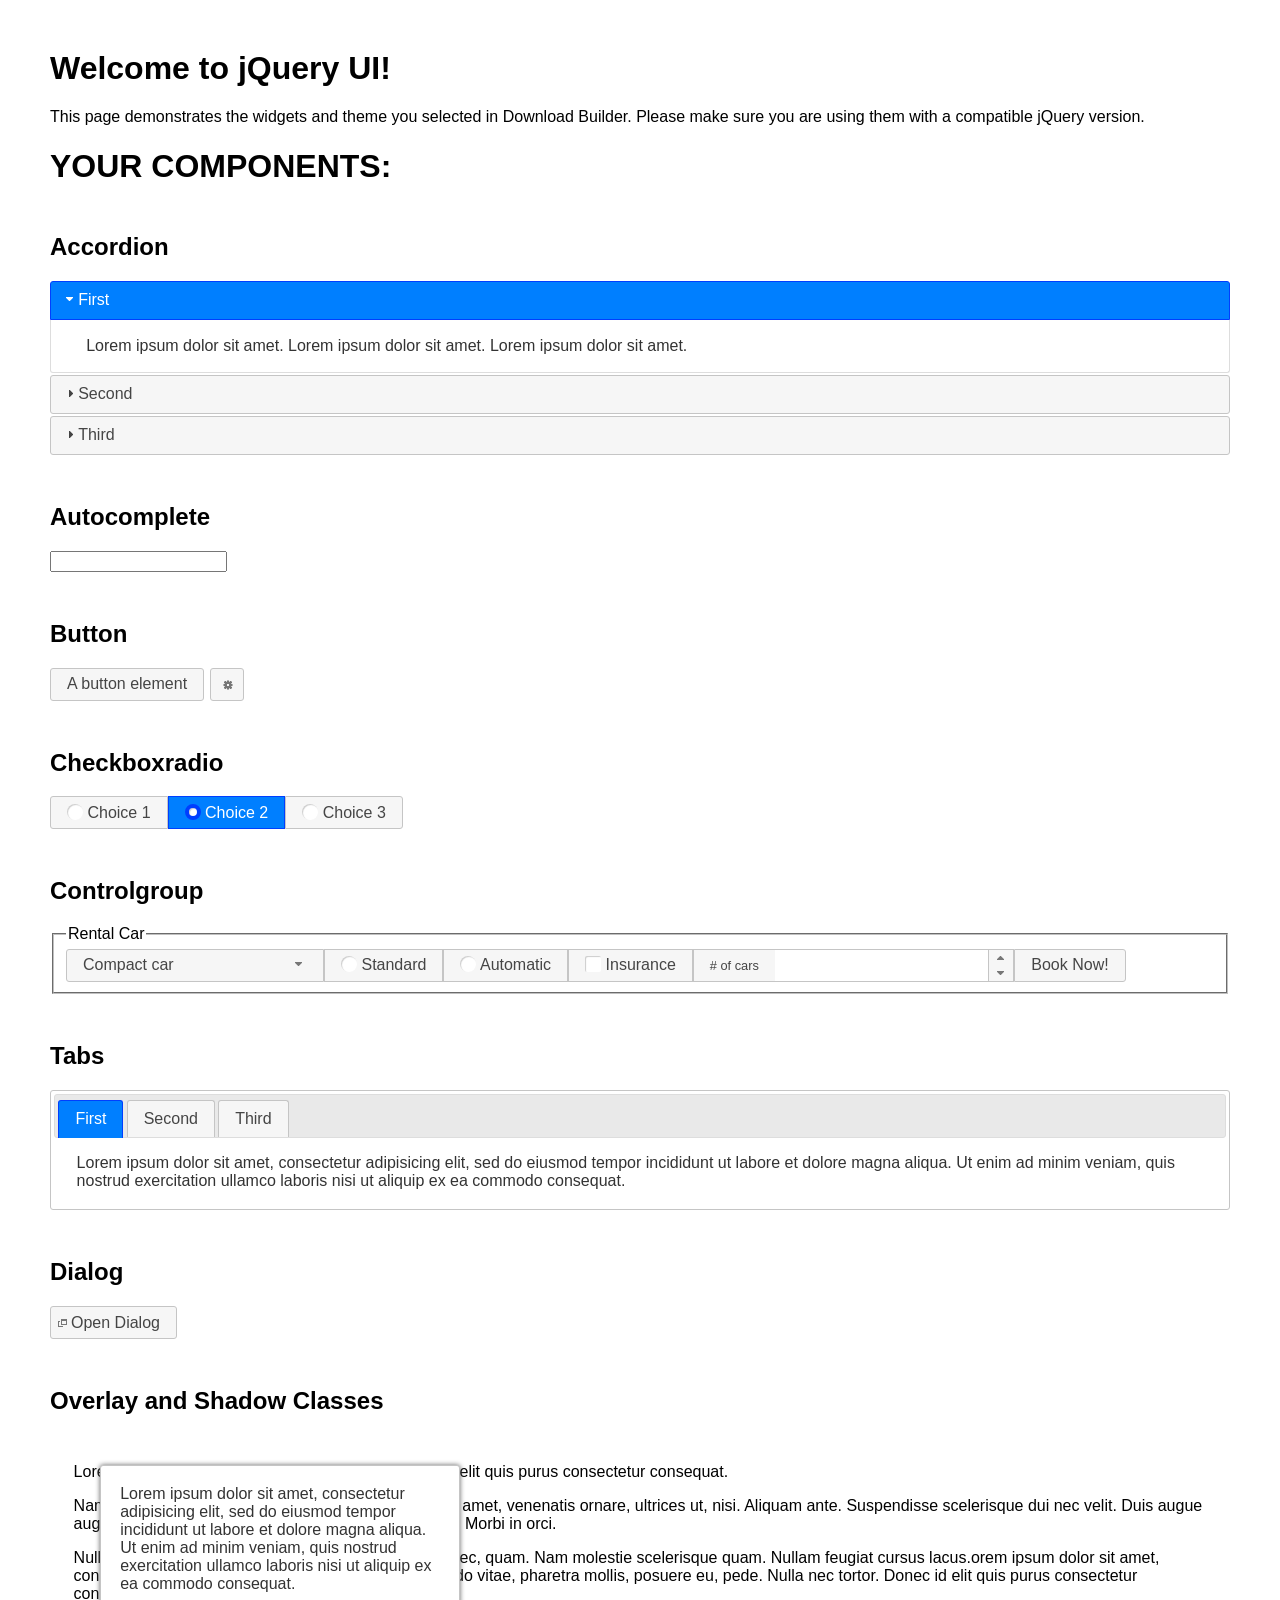
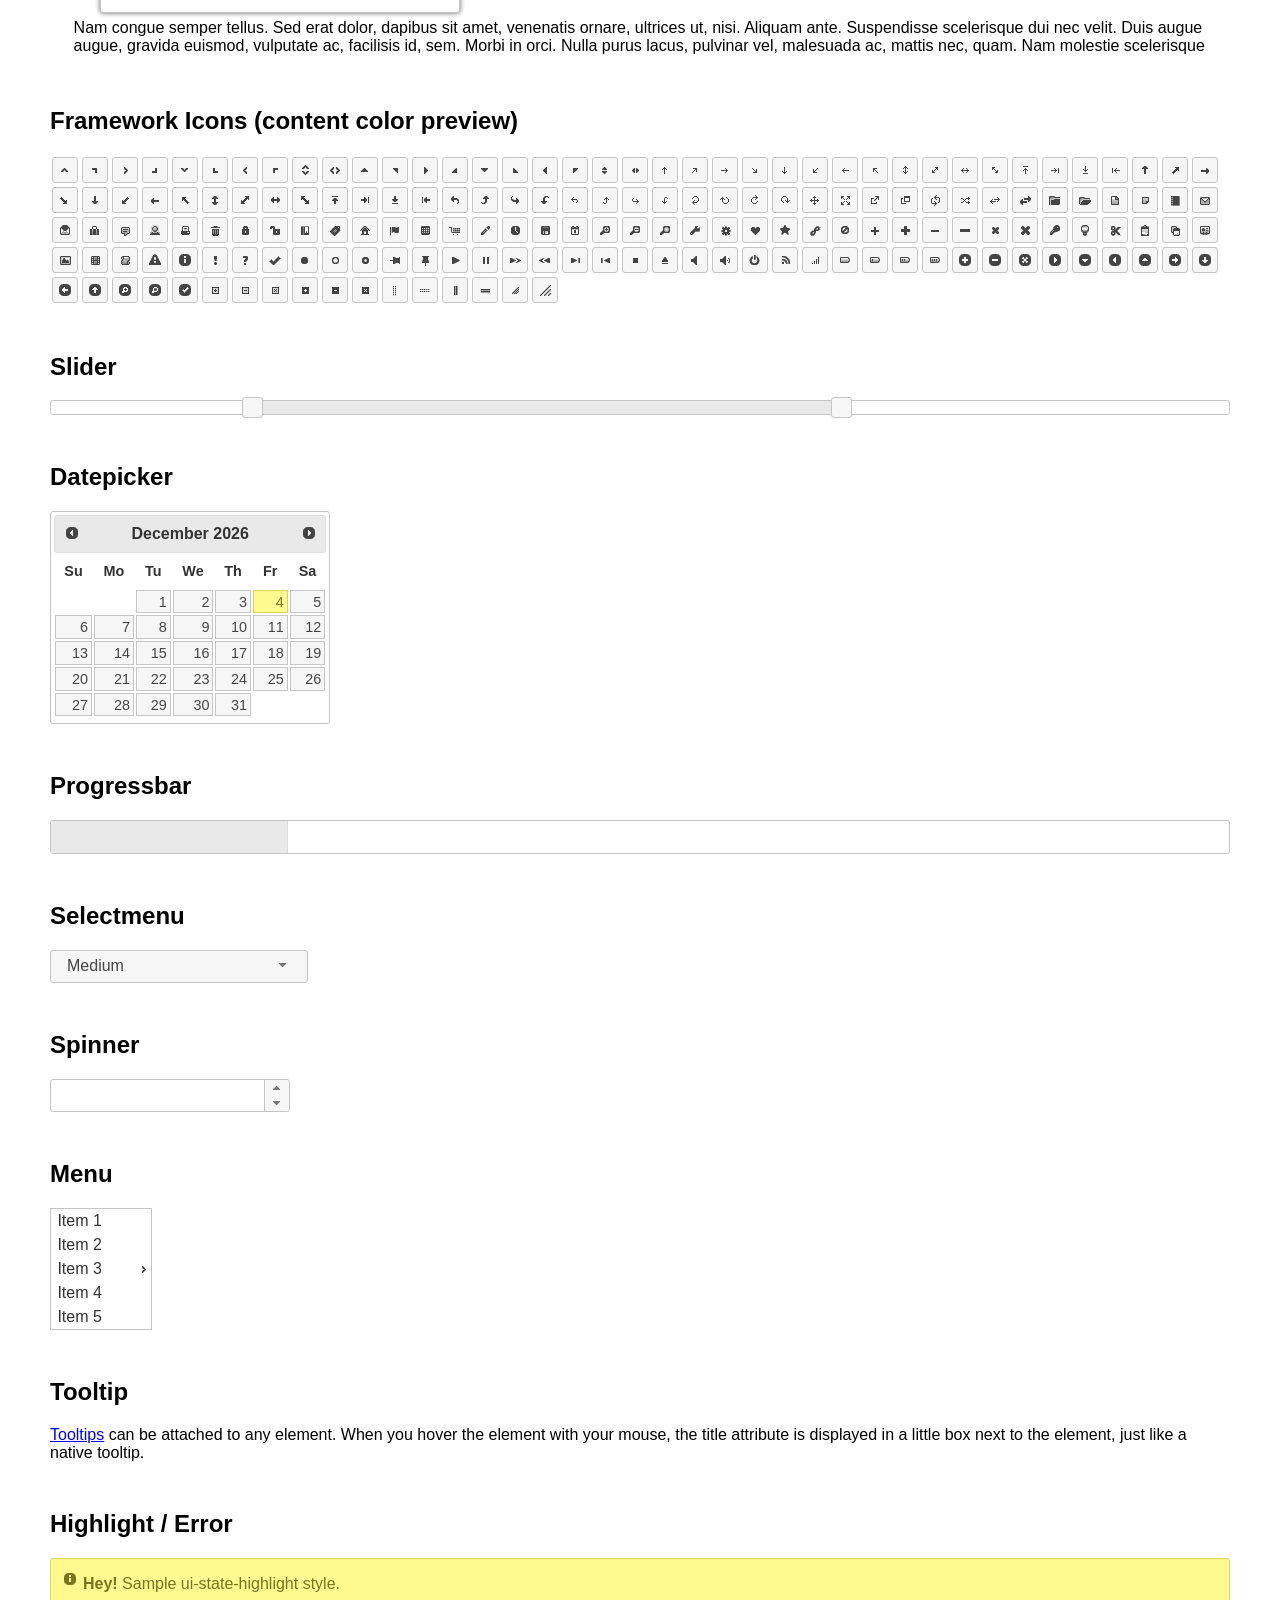
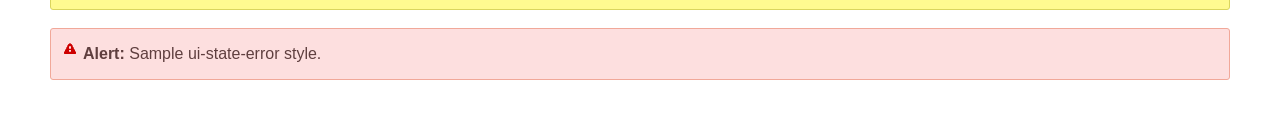
<file: notes/src/main/resources/static/jquery-ui-1.13.2/index.html>
<!doctype html>
<html lang="us">
<head>
	<meta charset="utf-8">
	<title>jQuery UI Example Page</title>
	<link href="jquery-ui.css" rel="stylesheet">
	<style>
	body{
		font-family: "Trebuchet MS", sans-serif;
		margin: 50px;
	}
	.demoHeaders {
		margin-top: 2em;
	}
	#dialog-link {
		padding: .4em 1em .4em 20px;
		text-decoration: none;
		position: relative;
	}
	#dialog-link span.ui-icon {
		margin: 0 5px 0 0;
		position: absolute;
		left: .2em;
		top: 50%;
		margin-top: -8px;
	}
	#icons {
		margin: 0;
		padding: 0;
	}
	#icons li {
		margin: 2px;
		position: relative;
		padding: 4px 0;
		cursor: pointer;
		float: left;
		list-style: none;
	}
	#icons span.ui-icon {
		float: left;
		margin: 0 4px;
	}
	.fakewindowcontain .ui-widget-overlay {
		position: absolute;
	}
	select {
		width: 200px;
	}
	</style>
</head>
<body>

<h1>Welcome to jQuery UI!</h1>

<div class="ui-widget">
	<p>This page demonstrates the widgets and theme you selected in Download Builder. Please make sure you are using them with a compatible jQuery version.</p>
</div>

<h1>YOUR COMPONENTS:</h1>

<!-- Accordion -->
<h2 class="demoHeaders">Accordion</h2>
<div id="accordion">
	<h3>First</h3>
	<div>Lorem ipsum dolor sit amet. Lorem ipsum dolor sit amet. Lorem ipsum dolor sit amet.</div>
	<h3>Second</h3>
	<div>Phasellus mattis tincidunt nibh.</div>
	<h3>Third</h3>
	<div>Nam dui erat, auctor a, dignissim quis.</div>
</div>

<!-- Autocomplete -->
<h2 class="demoHeaders">Autocomplete</h2>
<div>
	<input id="autocomplete" title="type &quot;a&quot;">
</div>

<!-- Button -->
<h2 class="demoHeaders">Button</h2>
<button id="button">A button element</button>
<button id="button-icon">An icon-only button</button>

<!-- Checkboxradio -->
<h2 class="demoHeaders">Checkboxradio</h2>
<form style="margin-top: 1em;">
	<div id="radioset">
		<input type="radio" id="radio1" name="radio"><label for="radio1">Choice 1</label>
		<input type="radio" id="radio2" name="radio" checked="checked"><label for="radio2">Choice 2</label>
		<input type="radio" id="radio3" name="radio"><label for="radio3">Choice 3</label>
	</div>
</form>

<!-- Controlgroup -->
<h2 class="demoHeaders">Controlgroup</h2>
<fieldset>
	<legend>Rental Car</legend>
	<div id="controlgroup">
		<select id="car-type">
			<option>Compact car</option>
			<option>Midsize car</option>
			<option>Full size car</option>
			<option>SUV</option>
			<option>Luxury</option>
			<option>Truck</option>
			<option>Van</option>
		</select>
		<label for="transmission-standard">Standard</label>
		<input type="radio" name="transmission" id="transmission-standard">
		<label for="transmission-automatic">Automatic</label>
		<input type="radio" name="transmission" id="transmission-automatic">
		<label for="insurance">Insurance</label>
		<input type="checkbox" name="insurance" id="insurance">
		<label for="horizontal-spinner" class="ui-controlgroup-label"># of cars</label>
		<input id="horizontal-spinner" class="ui-spinner-input">
		<button>Book Now!</button>
	</div>
</fieldset>

<!-- Tabs -->
<h2 class="demoHeaders">Tabs</h2>
<div id="tabs">
	<ul>
		<li><a href="#tabs-1">First</a></li>
		<li><a href="#tabs-2">Second</a></li>
		<li><a href="#tabs-3">Third</a></li>
	</ul>
	<div id="tabs-1">Lorem ipsum dolor sit amet, consectetur adipisicing elit, sed do eiusmod tempor incididunt ut labore et dolore magna aliqua. Ut enim ad minim veniam, quis nostrud exercitation ullamco laboris nisi ut aliquip ex ea commodo consequat.</div>
	<div id="tabs-2">Phasellus mattis tincidunt nibh. Cras orci urna, blandit id, pretium vel, aliquet ornare, felis. Maecenas scelerisque sem non nisl. Fusce sed lorem in enim dictum bibendum.</div>
	<div id="tabs-3">Nam dui erat, auctor a, dignissim quis, sollicitudin eu, felis. Pellentesque nisi urna, interdum eget, sagittis et, consequat vestibulum, lacus. Mauris porttitor ullamcorper augue.</div>
</div>

<h2 class="demoHeaders">Dialog</h2>
<p>
	<button id="dialog-link" class="ui-button ui-corner-all ui-widget">
		<span class="ui-icon ui-icon-newwin"></span>Open Dialog
	</button>
</p>

<h2 class="demoHeaders">Overlay and Shadow Classes</h2>
<div style="position: relative; width: 96%; height: 200px; padding:1% 2%; overflow:hidden;" class="fakewindowcontain">
	<p>Lorem ipsum dolor sit amet,  Nulla nec tortor. Donec id elit quis purus consectetur consequat. </p><p>Nam congue semper tellus. Sed erat dolor, dapibus sit amet, venenatis ornare, ultrices ut, nisi. Aliquam ante. Suspendisse scelerisque dui nec velit. Duis augue augue, gravida euismod, vulputate ac, facilisis id, sem. Morbi in orci. </p><p>Nulla purus lacus, pulvinar vel, malesuada ac, mattis nec, quam. Nam molestie scelerisque quam. Nullam feugiat cursus lacus.orem ipsum dolor sit amet, consectetur adipiscing elit. Donec libero risus, commodo vitae, pharetra mollis, posuere eu, pede. Nulla nec tortor. Donec id elit quis purus consectetur consequat. </p><p>Nam congue semper tellus. Sed erat dolor, dapibus sit amet, venenatis ornare, ultrices ut, nisi. Aliquam ante. Suspendisse scelerisque dui nec velit. Duis augue augue, gravida euismod, vulputate ac, facilisis id, sem. Morbi in orci. Nulla purus lacus, pulvinar vel, malesuada ac, mattis nec, quam. Nam molestie scelerisque quam. </p><p>Nullam feugiat cursus lacus.orem ipsum dolor sit amet, consectetur adipiscing elit. Donec libero risus, commodo vitae, pharetra mollis, posuere eu, pede. Nulla nec tortor. Donec id elit quis purus consectetur consequat. Nam congue semper tellus. Sed erat dolor, dapibus sit amet, venenatis ornare, ultrices ut, nisi. Aliquam ante. </p><p>Suspendisse scelerisque dui nec velit. Duis augue augue, gravida euismod, vulputate ac, facilisis id, sem. Morbi in orci. Nulla purus lacus, pulvinar vel, malesuada ac, mattis nec, quam. Nam molestie scelerisque quam. Nullam feugiat cursus lacus.orem ipsum dolor sit amet, consectetur adipiscing elit. Donec libero risus, commodo vitae, pharetra mollis, posuere eu, pede. Nulla nec tortor. Donec id elit quis purus consectetur consequat. Nam congue semper tellus. Sed erat dolor, dapibus sit amet, venenatis ornare, ultrices ut, nisi. </p>

	<!-- ui-dialog -->
	<div class="ui-widget-overlay ui-front"></div>
	<div style="position: absolute; width: 320px; left: 50px; top: 30px; padding: 1.2em" class="ui-widget ui-front ui-widget-content ui-corner-all ui-widget-shadow">
		Lorem ipsum dolor sit amet, consectetur adipisicing elit, sed do eiusmod tempor incididunt ut labore et dolore magna aliqua. Ut enim ad minim veniam, quis nostrud exercitation ullamco laboris nisi ut aliquip ex ea commodo consequat.
	</div>

</div>

<!-- ui-dialog -->
<div id="dialog" title="Dialog Title">
	<p>Lorem ipsum dolor sit amet, consectetur adipisicing elit, sed do eiusmod tempor incididunt ut labore et dolore magna aliqua. Ut enim ad minim veniam, quis nostrud exercitation ullamco laboris nisi ut aliquip ex ea commodo consequat.</p>
</div>


<h2 class="demoHeaders">Framework Icons (content color preview)</h2>
<ul id="icons" class="ui-widget ui-helper-clearfix">
	<li class="ui-state-default ui-corner-all" title=".ui-icon-caret-1-n"><span class="ui-icon ui-icon-caret-1-n"></span></li>
	<li class="ui-state-default ui-corner-all" title=".ui-icon-caret-1-ne"><span class="ui-icon ui-icon-caret-1-ne"></span></li>
	<li class="ui-state-default ui-corner-all" title=".ui-icon-caret-1-e"><span class="ui-icon ui-icon-caret-1-e"></span></li>
	<li class="ui-state-default ui-corner-all" title=".ui-icon-caret-1-se"><span class="ui-icon ui-icon-caret-1-se"></span></li>
	<li class="ui-state-default ui-corner-all" title=".ui-icon-caret-1-s"><span class="ui-icon ui-icon-caret-1-s"></span></li>
	<li class="ui-state-default ui-corner-all" title=".ui-icon-caret-1-sw"><span class="ui-icon ui-icon-caret-1-sw"></span></li>
	<li class="ui-state-default ui-corner-all" title=".ui-icon-caret-1-w"><span class="ui-icon ui-icon-caret-1-w"></span></li>
	<li class="ui-state-default ui-corner-all" title=".ui-icon-caret-1-nw"><span class="ui-icon ui-icon-caret-1-nw"></span></li>
	<li class="ui-state-default ui-corner-all" title=".ui-icon-caret-2-n-s"><span class="ui-icon ui-icon-caret-2-n-s"></span></li>
	<li class="ui-state-default ui-corner-all" title=".ui-icon-caret-2-e-w"><span class="ui-icon ui-icon-caret-2-e-w"></span></li>
	<li class="ui-state-default ui-corner-all" title=".ui-icon-triangle-1-n"><span class="ui-icon ui-icon-triangle-1-n"></span></li>
	<li class="ui-state-default ui-corner-all" title=".ui-icon-triangle-1-ne"><span class="ui-icon ui-icon-triangle-1-ne"></span></li>
	<li class="ui-state-default ui-corner-all" title=".ui-icon-triangle-1-e"><span class="ui-icon ui-icon-triangle-1-e"></span></li>
	<li class="ui-state-default ui-corner-all" title=".ui-icon-triangle-1-se"><span class="ui-icon ui-icon-triangle-1-se"></span></li>
	<li class="ui-state-default ui-corner-all" title=".ui-icon-triangle-1-s"><span class="ui-icon ui-icon-triangle-1-s"></span></li>
	<li class="ui-state-default ui-corner-all" title=".ui-icon-triangle-1-sw"><span class="ui-icon ui-icon-triangle-1-sw"></span></li>
	<li class="ui-state-default ui-corner-all" title=".ui-icon-triangle-1-w"><span class="ui-icon ui-icon-triangle-1-w"></span></li>
	<li class="ui-state-default ui-corner-all" title=".ui-icon-triangle-1-nw"><span class="ui-icon ui-icon-triangle-1-nw"></span></li>
	<li class="ui-state-default ui-corner-all" title=".ui-icon-triangle-2-n-s"><span class="ui-icon ui-icon-triangle-2-n-s"></span></li>
	<li class="ui-state-default ui-corner-all" title=".ui-icon-triangle-2-e-w"><span class="ui-icon ui-icon-triangle-2-e-w"></span></li>
	<li class="ui-state-default ui-corner-all" title=".ui-icon-arrow-1-n"><span class="ui-icon ui-icon-arrow-1-n"></span></li>
	<li class="ui-state-default ui-corner-all" title=".ui-icon-arrow-1-ne"><span class="ui-icon ui-icon-arrow-1-ne"></span></li>
	<li class="ui-state-default ui-corner-all" title=".ui-icon-arrow-1-e"><span class="ui-icon ui-icon-arrow-1-e"></span></li>
	<li class="ui-state-default ui-corner-all" title=".ui-icon-arrow-1-se"><span class="ui-icon ui-icon-arrow-1-se"></span></li>
	<li class="ui-state-default ui-corner-all" title=".ui-icon-arrow-1-s"><span class="ui-icon ui-icon-arrow-1-s"></span></li>
	<li class="ui-state-default ui-corner-all" title=".ui-icon-arrow-1-sw"><span class="ui-icon ui-icon-arrow-1-sw"></span></li>
	<li class="ui-state-default ui-corner-all" title=".ui-icon-arrow-1-w"><span class="ui-icon ui-icon-arrow-1-w"></span></li>
	<li class="ui-state-default ui-corner-all" title=".ui-icon-arrow-1-nw"><span class="ui-icon ui-icon-arrow-1-nw"></span></li>
	<li class="ui-state-default ui-corner-all" title=".ui-icon-arrow-2-n-s"><span class="ui-icon ui-icon-arrow-2-n-s"></span></li>
	<li class="ui-state-default ui-corner-all" title=".ui-icon-arrow-2-ne-sw"><span class="ui-icon ui-icon-arrow-2-ne-sw"></span></li>
	<li class="ui-state-default ui-corner-all" title=".ui-icon-arrow-2-e-w"><span class="ui-icon ui-icon-arrow-2-e-w"></span></li>
	<li class="ui-state-default ui-corner-all" title=".ui-icon-arrow-2-se-nw"><span class="ui-icon ui-icon-arrow-2-se-nw"></span></li>
	<li class="ui-state-default ui-corner-all" title=".ui-icon-arrowstop-1-n"><span class="ui-icon ui-icon-arrowstop-1-n"></span></li>
	<li class="ui-state-default ui-corner-all" title=".ui-icon-arrowstop-1-e"><span class="ui-icon ui-icon-arrowstop-1-e"></span></li>
	<li class="ui-state-default ui-corner-all" title=".ui-icon-arrowstop-1-s"><span class="ui-icon ui-icon-arrowstop-1-s"></span></li>
	<li class="ui-state-default ui-corner-all" title=".ui-icon-arrowstop-1-w"><span class="ui-icon ui-icon-arrowstop-1-w"></span></li>
	<li class="ui-state-default ui-corner-all" title=".ui-icon-arrowthick-1-n"><span class="ui-icon ui-icon-arrowthick-1-n"></span></li>
	<li class="ui-state-default ui-corner-all" title=".ui-icon-arrowthick-1-ne"><span class="ui-icon ui-icon-arrowthick-1-ne"></span></li>
	<li class="ui-state-default ui-corner-all" title=".ui-icon-arrowthick-1-e"><span class="ui-icon ui-icon-arrowthick-1-e"></span></li>
	<li class="ui-state-default ui-corner-all" title=".ui-icon-arrowthick-1-se"><span class="ui-icon ui-icon-arrowthick-1-se"></span></li>
	<li class="ui-state-default ui-corner-all" title=".ui-icon-arrowthick-1-s"><span class="ui-icon ui-icon-arrowthick-1-s"></span></li>
	<li class="ui-state-default ui-corner-all" title=".ui-icon-arrowthick-1-sw"><span class="ui-icon ui-icon-arrowthick-1-sw"></span></li>
	<li class="ui-state-default ui-corner-all" title=".ui-icon-arrowthick-1-w"><span class="ui-icon ui-icon-arrowthick-1-w"></span></li>
	<li class="ui-state-default ui-corner-all" title=".ui-icon-arrowthick-1-nw"><span class="ui-icon ui-icon-arrowthick-1-nw"></span></li>
	<li class="ui-state-default ui-corner-all" title=".ui-icon-arrowthick-2-n-s"><span class="ui-icon ui-icon-arrowthick-2-n-s"></span></li>
	<li class="ui-state-default ui-corner-all" title=".ui-icon-arrowthick-2-ne-sw"><span class="ui-icon ui-icon-arrowthick-2-ne-sw"></span></li>
	<li class="ui-state-default ui-corner-all" title=".ui-icon-arrowthick-2-e-w"><span class="ui-icon ui-icon-arrowthick-2-e-w"></span></li>
	<li class="ui-state-default ui-corner-all" title=".ui-icon-arrowthick-2-se-nw"><span class="ui-icon ui-icon-arrowthick-2-se-nw"></span></li>
	<li class="ui-state-default ui-corner-all" title=".ui-icon-arrowthickstop-1-n"><span class="ui-icon ui-icon-arrowthickstop-1-n"></span></li>
	<li class="ui-state-default ui-corner-all" title=".ui-icon-arrowthickstop-1-e"><span class="ui-icon ui-icon-arrowthickstop-1-e"></span></li>
	<li class="ui-state-default ui-corner-all" title=".ui-icon-arrowthickstop-1-s"><span class="ui-icon ui-icon-arrowthickstop-1-s"></span></li>
	<li class="ui-state-default ui-corner-all" title=".ui-icon-arrowthickstop-1-w"><span class="ui-icon ui-icon-arrowthickstop-1-w"></span></li>
	<li class="ui-state-default ui-corner-all" title=".ui-icon-arrowreturnthick-1-w"><span class="ui-icon ui-icon-arrowreturnthick-1-w"></span></li>
	<li class="ui-state-default ui-corner-all" title=".ui-icon-arrowreturnthick-1-n"><span class="ui-icon ui-icon-arrowreturnthick-1-n"></span></li>
	<li class="ui-state-default ui-corner-all" title=".ui-icon-arrowreturnthick-1-e"><span class="ui-icon ui-icon-arrowreturnthick-1-e"></span></li>
	<li class="ui-state-default ui-corner-all" title=".ui-icon-arrowreturnthick-1-s"><span class="ui-icon ui-icon-arrowreturnthick-1-s"></span></li>
	<li class="ui-state-default ui-corner-all" title=".ui-icon-arrowreturn-1-w"><span class="ui-icon ui-icon-arrowreturn-1-w"></span></li>
	<li class="ui-state-default ui-corner-all" title=".ui-icon-arrowreturn-1-n"><span class="ui-icon ui-icon-arrowreturn-1-n"></span></li>
	<li class="ui-state-default ui-corner-all" title=".ui-icon-arrowreturn-1-e"><span class="ui-icon ui-icon-arrowreturn-1-e"></span></li>
	<li class="ui-state-default ui-corner-all" title=".ui-icon-arrowreturn-1-s"><span class="ui-icon ui-icon-arrowreturn-1-s"></span></li>
	<li class="ui-state-default ui-corner-all" title=".ui-icon-arrowrefresh-1-w"><span class="ui-icon ui-icon-arrowrefresh-1-w"></span></li>
	<li class="ui-state-default ui-corner-all" title=".ui-icon-arrowrefresh-1-n"><span class="ui-icon ui-icon-arrowrefresh-1-n"></span></li>
	<li class="ui-state-default ui-corner-all" title=".ui-icon-arrowrefresh-1-e"><span class="ui-icon ui-icon-arrowrefresh-1-e"></span></li>
	<li class="ui-state-default ui-corner-all" title=".ui-icon-arrowrefresh-1-s"><span class="ui-icon ui-icon-arrowrefresh-1-s"></span></li>
	<li class="ui-state-default ui-corner-all" title=".ui-icon-arrow-4"><span class="ui-icon ui-icon-arrow-4"></span></li>
	<li class="ui-state-default ui-corner-all" title=".ui-icon-arrow-4-diag"><span class="ui-icon ui-icon-arrow-4-diag"></span></li>
	<li class="ui-state-default ui-corner-all" title=".ui-icon-extlink"><span class="ui-icon ui-icon-extlink"></span></li>
	<li class="ui-state-default ui-corner-all" title=".ui-icon-newwin"><span class="ui-icon ui-icon-newwin"></span></li>
	<li class="ui-state-default ui-corner-all" title=".ui-icon-refresh"><span class="ui-icon ui-icon-refresh"></span></li>
	<li class="ui-state-default ui-corner-all" title=".ui-icon-shuffle"><span class="ui-icon ui-icon-shuffle"></span></li>
	<li class="ui-state-default ui-corner-all" title=".ui-icon-transfer-e-w"><span class="ui-icon ui-icon-transfer-e-w"></span></li>
	<li class="ui-state-default ui-corner-all" title=".ui-icon-transferthick-e-w"><span class="ui-icon ui-icon-transferthick-e-w"></span></li>
	<li class="ui-state-default ui-corner-all" title=".ui-icon-folder-collapsed"><span class="ui-icon ui-icon-folder-collapsed"></span></li>
	<li class="ui-state-default ui-corner-all" title=".ui-icon-folder-open"><span class="ui-icon ui-icon-folder-open"></span></li>
	<li class="ui-state-default ui-corner-all" title=".ui-icon-document"><span class="ui-icon ui-icon-document"></span></li>
	<li class="ui-state-default ui-corner-all" title=".ui-icon-document-b"><span class="ui-icon ui-icon-document-b"></span></li>
	<li class="ui-state-default ui-corner-all" title=".ui-icon-note"><span class="ui-icon ui-icon-note"></span></li>
	<li class="ui-state-default ui-corner-all" title=".ui-icon-mail-closed"><span class="ui-icon ui-icon-mail-closed"></span></li>
	<li class="ui-state-default ui-corner-all" title=".ui-icon-mail-open"><span class="ui-icon ui-icon-mail-open"></span></li>
	<li class="ui-state-default ui-corner-all" title=".ui-icon-suitcase"><span class="ui-icon ui-icon-suitcase"></span></li>
	<li class="ui-state-default ui-corner-all" title=".ui-icon-comment"><span class="ui-icon ui-icon-comment"></span></li>
	<li class="ui-state-default ui-corner-all" title=".ui-icon-person"><span class="ui-icon ui-icon-person"></span></li>
	<li class="ui-state-default ui-corner-all" title=".ui-icon-print"><span class="ui-icon ui-icon-print"></span></li>
	<li class="ui-state-default ui-corner-all" title=".ui-icon-trash"><span class="ui-icon ui-icon-trash"></span></li>
	<li class="ui-state-default ui-corner-all" title=".ui-icon-locked"><span class="ui-icon ui-icon-locked"></span></li>
	<li class="ui-state-default ui-corner-all" title=".ui-icon-unlocked"><span class="ui-icon ui-icon-unlocked"></span></li>
	<li class="ui-state-default ui-corner-all" title=".ui-icon-bookmark"><span class="ui-icon ui-icon-bookmark"></span></li>
	<li class="ui-state-default ui-corner-all" title=".ui-icon-tag"><span class="ui-icon ui-icon-tag"></span></li>
	<li class="ui-state-default ui-corner-all" title=".ui-icon-home"><span class="ui-icon ui-icon-home"></span></li>
	<li class="ui-state-default ui-corner-all" title=".ui-icon-flag"><span class="ui-icon ui-icon-flag"></span></li>
	<li class="ui-state-default ui-corner-all" title=".ui-icon-calculator"><span class="ui-icon ui-icon-calculator"></span></li>
	<li class="ui-state-default ui-corner-all" title=".ui-icon-cart"><span class="ui-icon ui-icon-cart"></span></li>
	<li class="ui-state-default ui-corner-all" title=".ui-icon-pencil"><span class="ui-icon ui-icon-pencil"></span></li>
	<li class="ui-state-default ui-corner-all" title=".ui-icon-clock"><span class="ui-icon ui-icon-clock"></span></li>
	<li class="ui-state-default ui-corner-all" title=".ui-icon-disk"><span class="ui-icon ui-icon-disk"></span></li>
	<li class="ui-state-default ui-corner-all" title=".ui-icon-calendar"><span class="ui-icon ui-icon-calendar"></span></li>
	<li class="ui-state-default ui-corner-all" title=".ui-icon-zoomin"><span class="ui-icon ui-icon-zoomin"></span></li>
	<li class="ui-state-default ui-corner-all" title=".ui-icon-zoomout"><span class="ui-icon ui-icon-zoomout"></span></li>
	<li class="ui-state-default ui-corner-all" title=".ui-icon-search"><span class="ui-icon ui-icon-search"></span></li>
	<li class="ui-state-default ui-corner-all" title=".ui-icon-wrench"><span class="ui-icon ui-icon-wrench"></span></li>
	<li class="ui-state-default ui-corner-all" title=".ui-icon-gear"><span class="ui-icon ui-icon-gear"></span></li>
	<li class="ui-state-default ui-corner-all" title=".ui-icon-heart"><span class="ui-icon ui-icon-heart"></span></li>
	<li class="ui-state-default ui-corner-all" title=".ui-icon-star"><span class="ui-icon ui-icon-star"></span></li>
	<li class="ui-state-default ui-corner-all" title=".ui-icon-link"><span class="ui-icon ui-icon-link"></span></li>
	<li class="ui-state-default ui-corner-all" title=".ui-icon-cancel"><span class="ui-icon ui-icon-cancel"></span></li>
	<li class="ui-state-default ui-corner-all" title=".ui-icon-plus"><span class="ui-icon ui-icon-plus"></span></li>
	<li class="ui-state-default ui-corner-all" title=".ui-icon-plusthick"><span class="ui-icon ui-icon-plusthick"></span></li>
	<li class="ui-state-default ui-corner-all" title=".ui-icon-minus"><span class="ui-icon ui-icon-minus"></span></li>
	<li class="ui-state-default ui-corner-all" title=".ui-icon-minusthick"><span class="ui-icon ui-icon-minusthick"></span></li>
	<li class="ui-state-default ui-corner-all" title=".ui-icon-close"><span class="ui-icon ui-icon-close"></span></li>
	<li class="ui-state-default ui-corner-all" title=".ui-icon-closethick"><span class="ui-icon ui-icon-closethick"></span></li>
	<li class="ui-state-default ui-corner-all" title=".ui-icon-key"><span class="ui-icon ui-icon-key"></span></li>
	<li class="ui-state-default ui-corner-all" title=".ui-icon-lightbulb"><span class="ui-icon ui-icon-lightbulb"></span></li>
	<li class="ui-state-default ui-corner-all" title=".ui-icon-scissors"><span class="ui-icon ui-icon-scissors"></span></li>
	<li class="ui-state-default ui-corner-all" title=".ui-icon-clipboard"><span class="ui-icon ui-icon-clipboard"></span></li>
	<li class="ui-state-default ui-corner-all" title=".ui-icon-copy"><span class="ui-icon ui-icon-copy"></span></li>
	<li class="ui-state-default ui-corner-all" title=".ui-icon-contact"><span class="ui-icon ui-icon-contact"></span></li>
	<li class="ui-state-default ui-corner-all" title=".ui-icon-image"><span class="ui-icon ui-icon-image"></span></li>
	<li class="ui-state-default ui-corner-all" title=".ui-icon-video"><span class="ui-icon ui-icon-video"></span></li>
	<li class="ui-state-default ui-corner-all" title=".ui-icon-script"><span class="ui-icon ui-icon-script"></span></li>
	<li class="ui-state-default ui-corner-all" title=".ui-icon-alert"><span class="ui-icon ui-icon-alert"></span></li>
	<li class="ui-state-default ui-corner-all" title=".ui-icon-info"><span class="ui-icon ui-icon-info"></span></li>
	<li class="ui-state-default ui-corner-all" title=".ui-icon-notice"><span class="ui-icon ui-icon-notice"></span></li>
	<li class="ui-state-default ui-corner-all" title=".ui-icon-help"><span class="ui-icon ui-icon-help"></span></li>
	<li class="ui-state-default ui-corner-all" title=".ui-icon-check"><span class="ui-icon ui-icon-check"></span></li>
	<li class="ui-state-default ui-corner-all" title=".ui-icon-bullet"><span class="ui-icon ui-icon-bullet"></span></li>
	<li class="ui-state-default ui-corner-all" title=".ui-icon-radio-off"><span class="ui-icon ui-icon-radio-off"></span></li>
	<li class="ui-state-default ui-corner-all" title=".ui-icon-radio-on"><span class="ui-icon ui-icon-radio-on"></span></li>
	<li class="ui-state-default ui-corner-all" title=".ui-icon-pin-w"><span class="ui-icon ui-icon-pin-w"></span></li>
	<li class="ui-state-default ui-corner-all" title=".ui-icon-pin-s"><span class="ui-icon ui-icon-pin-s"></span></li>
	<li class="ui-state-default ui-corner-all" title=".ui-icon-play"><span class="ui-icon ui-icon-play"></span></li>
	<li class="ui-state-default ui-corner-all" title=".ui-icon-pause"><span class="ui-icon ui-icon-pause"></span></li>
	<li class="ui-state-default ui-corner-all" title=".ui-icon-seek-next"><span class="ui-icon ui-icon-seek-next"></span></li>
	<li class="ui-state-default ui-corner-all" title=".ui-icon-seek-prev"><span class="ui-icon ui-icon-seek-prev"></span></li>
	<li class="ui-state-default ui-corner-all" title=".ui-icon-seek-end"><span class="ui-icon ui-icon-seek-end"></span></li>
	<li class="ui-state-default ui-corner-all" title=".ui-icon-seek-first"><span class="ui-icon ui-icon-seek-first"></span></li>
	<li class="ui-state-default ui-corner-all" title=".ui-icon-stop"><span class="ui-icon ui-icon-stop"></span></li>
	<li class="ui-state-default ui-corner-all" title=".ui-icon-eject"><span class="ui-icon ui-icon-eject"></span></li>
	<li class="ui-state-default ui-corner-all" title=".ui-icon-volume-off"><span class="ui-icon ui-icon-volume-off"></span></li>
	<li class="ui-state-default ui-corner-all" title=".ui-icon-volume-on"><span class="ui-icon ui-icon-volume-on"></span></li>
	<li class="ui-state-default ui-corner-all" title=".ui-icon-power"><span class="ui-icon ui-icon-power"></span></li>
	<li class="ui-state-default ui-corner-all" title=".ui-icon-signal-diag"><span class="ui-icon ui-icon-signal-diag"></span></li>
	<li class="ui-state-default ui-corner-all" title=".ui-icon-signal"><span class="ui-icon ui-icon-signal"></span></li>
	<li class="ui-state-default ui-corner-all" title=".ui-icon-battery-0"><span class="ui-icon ui-icon-battery-0"></span></li>
	<li class="ui-state-default ui-corner-all" title=".ui-icon-battery-1"><span class="ui-icon ui-icon-battery-1"></span></li>
	<li class="ui-state-default ui-corner-all" title=".ui-icon-battery-2"><span class="ui-icon ui-icon-battery-2"></span></li>
	<li class="ui-state-default ui-corner-all" title=".ui-icon-battery-3"><span class="ui-icon ui-icon-battery-3"></span></li>
	<li class="ui-state-default ui-corner-all" title=".ui-icon-circle-plus"><span class="ui-icon ui-icon-circle-plus"></span></li>
	<li class="ui-state-default ui-corner-all" title=".ui-icon-circle-minus"><span class="ui-icon ui-icon-circle-minus"></span></li>
	<li class="ui-state-default ui-corner-all" title=".ui-icon-circle-close"><span class="ui-icon ui-icon-circle-close"></span></li>
	<li class="ui-state-default ui-corner-all" title=".ui-icon-circle-triangle-e"><span class="ui-icon ui-icon-circle-triangle-e"></span></li>
	<li class="ui-state-default ui-corner-all" title=".ui-icon-circle-triangle-s"><span class="ui-icon ui-icon-circle-triangle-s"></span></li>
	<li class="ui-state-default ui-corner-all" title=".ui-icon-circle-triangle-w"><span class="ui-icon ui-icon-circle-triangle-w"></span></li>
	<li class="ui-state-default ui-corner-all" title=".ui-icon-circle-triangle-n"><span class="ui-icon ui-icon-circle-triangle-n"></span></li>
	<li class="ui-state-default ui-corner-all" title=".ui-icon-circle-arrow-e"><span class="ui-icon ui-icon-circle-arrow-e"></span></li>
	<li class="ui-state-default ui-corner-all" title=".ui-icon-circle-arrow-s"><span class="ui-icon ui-icon-circle-arrow-s"></span></li>
	<li class="ui-state-default ui-corner-all" title=".ui-icon-circle-arrow-w"><span class="ui-icon ui-icon-circle-arrow-w"></span></li>
	<li class="ui-state-default ui-corner-all" title=".ui-icon-circle-arrow-n"><span class="ui-icon ui-icon-circle-arrow-n"></span></li>
	<li class="ui-state-default ui-corner-all" title=".ui-icon-circle-zoomin"><span class="ui-icon ui-icon-circle-zoomin"></span></li>
	<li class="ui-state-default ui-corner-all" title=".ui-icon-circle-zoomout"><span class="ui-icon ui-icon-circle-zoomout"></span></li>
	<li class="ui-state-default ui-corner-all" title=".ui-icon-circle-check"><span class="ui-icon ui-icon-circle-check"></span></li>
	<li class="ui-state-default ui-corner-all" title=".ui-icon-circlesmall-plus"><span class="ui-icon ui-icon-circlesmall-plus"></span></li>
	<li class="ui-state-default ui-corner-all" title=".ui-icon-circlesmall-minus"><span class="ui-icon ui-icon-circlesmall-minus"></span></li>
	<li class="ui-state-default ui-corner-all" title=".ui-icon-circlesmall-close"><span class="ui-icon ui-icon-circlesmall-close"></span></li>
	<li class="ui-state-default ui-corner-all" title=".ui-icon-squaresmall-plus"><span class="ui-icon ui-icon-squaresmall-plus"></span></li>
	<li class="ui-state-default ui-corner-all" title=".ui-icon-squaresmall-minus"><span class="ui-icon ui-icon-squaresmall-minus"></span></li>
	<li class="ui-state-default ui-corner-all" title=".ui-icon-squaresmall-close"><span class="ui-icon ui-icon-squaresmall-close"></span></li>
	<li class="ui-state-default ui-corner-all" title=".ui-icon-grip-dotted-vertical"><span class="ui-icon ui-icon-grip-dotted-vertical"></span></li>
	<li class="ui-state-default ui-corner-all" title=".ui-icon-grip-dotted-horizontal"><span class="ui-icon ui-icon-grip-dotted-horizontal"></span></li>
	<li class="ui-state-default ui-corner-all" title=".ui-icon-grip-solid-vertical"><span class="ui-icon ui-icon-grip-solid-vertical"></span></li>
	<li class="ui-state-default ui-corner-all" title=".ui-icon-grip-solid-horizontal"><span class="ui-icon ui-icon-grip-solid-horizontal"></span></li>
	<li class="ui-state-default ui-corner-all" title=".ui-icon-gripsmall-diagonal-se"><span class="ui-icon ui-icon-gripsmall-diagonal-se"></span></li>
	<li class="ui-state-default ui-corner-all" title=".ui-icon-grip-diagonal-se"><span class="ui-icon ui-icon-grip-diagonal-se"></span></li>
</ul>

<!-- Slider -->
<h2 class="demoHeaders">Slider</h2>
<div id="slider"></div>

<!-- Datepicker -->
<h2 class="demoHeaders">Datepicker</h2>
<div id="datepicker"></div>

<!-- Progressbar -->
<h2 class="demoHeaders">Progressbar</h2>
<div id="progressbar"></div>

<!-- Progressbar -->
<h2 class="demoHeaders">Selectmenu</h2>
<select id="selectmenu">
	<option>Slower</option>
	<option>Slow</option>
	<option selected="selected">Medium</option>
	<option>Fast</option>
	<option>Faster</option>
</select>

<!-- Spinner -->
<h2 class="demoHeaders">Spinner</h2>
<input id="spinner">

<!-- Menu -->
<h2 class="demoHeaders">Menu</h2>
<ul style="width:100px;" id="menu">
	<li><div>Item 1</div></li>
	<li><div>Item 2</div></li>
	<li><div>Item 3</div>
		<ul>
			<li><div>Item 3-1</div></li>
			<li><div>Item 3-2</div></li>
			<li><div>Item 3-3</div></li>
			<li><div>Item 3-4</div></li>
			<li><div>Item 3-5</div></li>
		</ul>
	</li>
	<li><div>Item 4</div></li>
	<li><div>Item 5</div></li>
</ul>

<!-- Tooltip -->
<h2 class="demoHeaders">Tooltip</h2>
<p id="tooltip">
	<a href="#" title="That&apos;s what this widget is">Tooltips</a> can be attached to any element. When you hover
the element with your mouse, the title attribute is displayed in a little box next to the element, just like a native tooltip.
</p>

<!-- Highlight / Error -->
<h2 class="demoHeaders">Highlight / Error</h2>
<div class="ui-widget">
	<div class="ui-state-highlight ui-corner-all" style="margin-top: 20px; padding: 0 .7em;">
		<p><span class="ui-icon ui-icon-info" style="float: left; margin-right: .3em;"></span>
		<strong>Hey!</strong> Sample ui-state-highlight style.</p>
	</div>
</div>
<br>
<div class="ui-widget">
	<div class="ui-state-error ui-corner-all" style="padding: 0 .7em;">
		<p><span class="ui-icon ui-icon-alert" style="float: left; margin-right: .3em;"></span>
		<strong>Alert:</strong> Sample ui-state-error style.</p>
	</div>
</div>

<script src="external/jquery/jquery.js"></script>
<script src="jquery-ui.js"></script>
<script>
$( "#accordion" ).accordion();

var availableTags = [
	"ActionScript",
	"AppleScript",
	"Asp",
	"BASIC",
	"C",
	"C++",
	"Clojure",
	"COBOL",
	"ColdFusion",
	"Erlang",
	"Fortran",
	"Groovy",
	"Haskell",
	"Java",
	"JavaScript",
	"Lisp",
	"Perl",
	"PHP",
	"Python",
	"Ruby",
	"Scala",
	"Scheme"
];
$( "#autocomplete" ).autocomplete({
	source: availableTags
});

$( "#button" ).button();
$( "#button-icon" ).button({
	icon: "ui-icon-gear",
	showLabel: false
});

$( "#radioset" ).buttonset();

$( "#controlgroup" ).controlgroup();

$( "#tabs" ).tabs();

$( "#dialog" ).dialog({
	autoOpen: false,
	width: 400,
	buttons: [
		{
			text: "Ok",
			click: function() {
				$( this ).dialog( "close" );
			}
		},
		{
			text: "Cancel",
			click: function() {
				$( this ).dialog( "close" );
			}
		}
	]
});

// Link to open the dialog
$( "#dialog-link" ).click(function( event ) {
	$( "#dialog" ).dialog( "open" );
	event.preventDefault();
});

$( "#datepicker" ).datepicker({
	inline: true
});

$( "#slider" ).slider({
	range: true,
	values: [ 17, 67 ]
});

$( "#progressbar" ).progressbar({
	value: 20
});

$( "#spinner" ).spinner();

$( "#menu" ).menu();

$( "#tooltip" ).tooltip();

$( "#selectmenu" ).selectmenu();

// Hover states on the static widgets
$( "#dialog-link, #icons li" ).hover(
	function() {
		$( this ).addClass( "ui-state-hover" );
	},
	function() {
		$( this ).removeClass( "ui-state-hover" );
	}
);
</script>
</body>
</html>
</file>
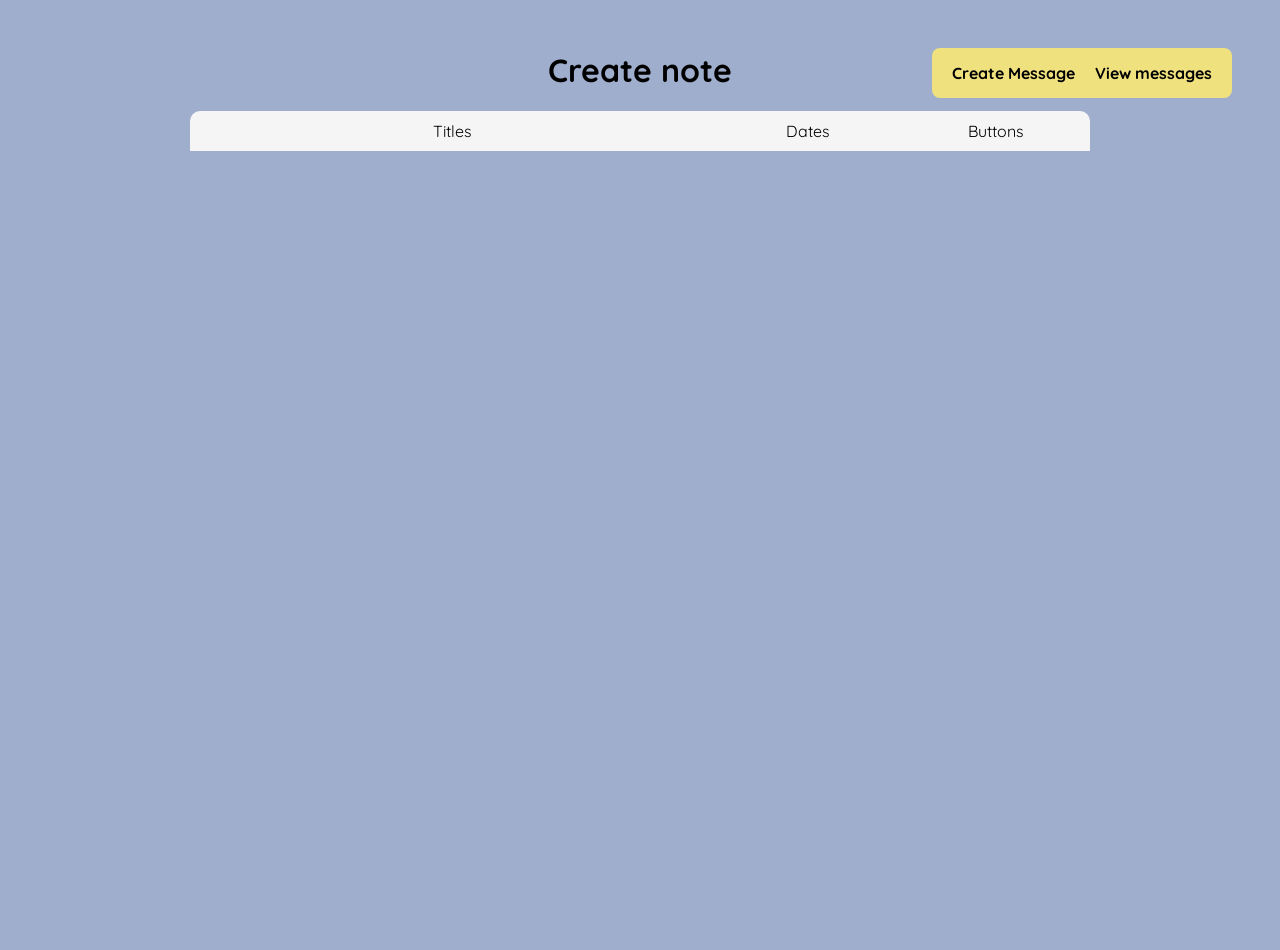
<file: notes/src/main/java/com/breadsb/front/index.html>
<!DOCTYPE html>
<html>

<head>
    <title>Messages</title>
    <link rel="stylesheet" href="./css/main-style.css">
    <link rel="stylesheet" href="./css/common.css">
    <meta charset="UTF-8">
    <meta name="viewport" content="width=device-width, user-scalable=no, initial-scale=1.0, maximum-scale=1.0, minimum-scale=1.0">
    <meta http-equiv="X-UA-Compatible" content="ie=edge">
    <link rel="preconnect" href="https://fonts.googleapis.com">
    <link rel="preconnect" href="https://fonts.gstatic.com" crossorigin>
    <link href="https://fonts.googleapis.com/css2?family=Quicksand:wght@300&display=swap" rel="stylesheet">
    <meta charset="UTF-8">
</head>

<body>
    <h1 style="text-align: center;">Create note</h1>
    <div class="menu-container">
        <div class="menu-item"><a href="view-messages.html">Create Message</a></div>
        <div class="menu-item active">View messages</div>
    </div>
    <div class="messageList">
        <div class="listHeadline">
            <div class="messageTitle">Titles</div>
            <div class="messageDate">Dates</div>
            <div class="messageButtons">Buttons</div>
        </div>
        <div class="listContent">
        </div>
    </div>

    <script src="jquery-3.7.0.min.js"></script>
    <script src="script.js"></script>
</body></html>
</file>
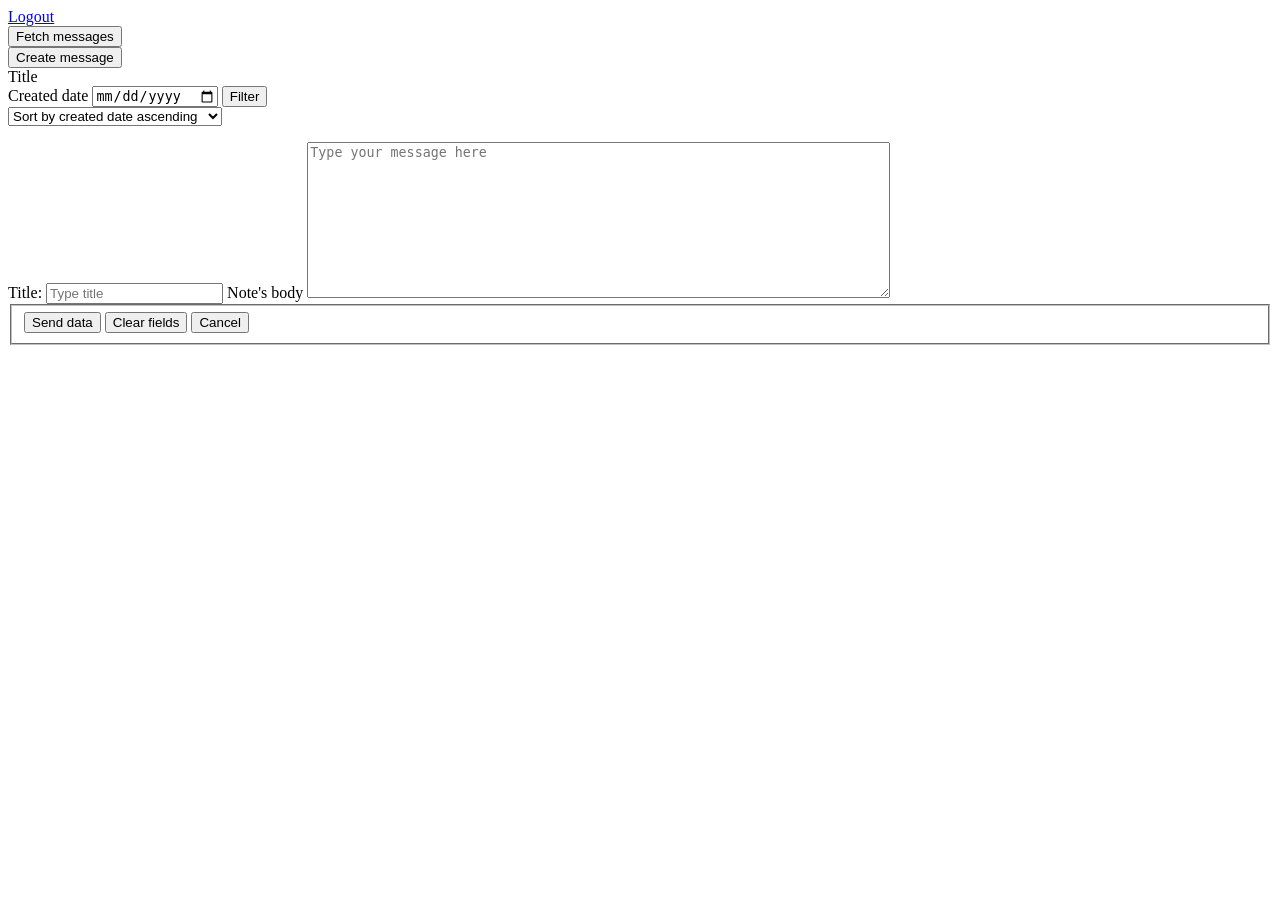
<file: notes/src/main/resources/templates/app/view-messages.html>
<!DOCTYPE html>
<html xmlns="http://www.w3.org/1999/xhtml" xmlns:th="https://www.thymeleaf.org">
<head>
    <title>Messages</title>
    <link rel="stylesheet" th:href="@{/css/view-messages.css}">
    <link rel="stylesheet" th:href="@{/css/common.css}">
    <link rel="stylesheet" th:href="@{/jquery-ui/jquery-ui.css}">
    <link rel="preconnect" href="https://fonts.googleapis.com">
    <link rel="preconnect" href="https://fonts.gstatic.com" crossorigin>
    <link href="https://fonts.googleapis.com/css2?family=Quicksand:wght@300&display=swap" rel="stylesheet">
    <link rel="shortcut icon" href="">
    <meta charset="UTF-8">
    <meta name="viewport" content="width=device-width, user-scalable=no, initial-scale=1.0, maximum-scale=1.0, minimum-scale=1.0">
    <meta http-equiv="X-UA-Compatible" content="ie=edge">
    <meta name="_csrf" th:content="${_csrf.token}"/>
    <meta name="_csrf_header" th:content="${_csrf.headerName}"/>
</head>

<body>
    <section>
        <form th:action="@{/perform_logout}" method="post" th:hidden="true" name="logoutForm">
            <input type="submit" value="Logout" hidden="true"/>
        </form>
        <a id="logoutLink" href="/">
            <div class="logout-block">Logout</div>
        </a>
    </section>

    <section>
        <div class="buttons">
            <form action="http://localhost:8080/api/notes/" method="get" id="getAllMessagesForm">
                <button name="getAllMessages" data-button-get-all-messages type="button" class="button">Fetch messages</button>
            </form>
            <button id="createMessageButton" class="button">Create message</button>
        </div>
        <div id="paginationMenu"></div>
    </section>

    <div class="message-container">
        <div class="message-hint tablehint">
            <div class="messageTitleBlock">Title</div>
            <div class="messageDateBlock">Created date
                <input type='date' _datePicker class="hidden">
                <button _dateFilter class="hidden">Filter</button>
            </div>
            <div class="sortingBlock">
                <select _sortingBlock class="hidden">
                    <option value="sortDateUp">Sort by created date ascending</option>
                    <option value="sortDateDown">Sort by created date descending</option>
                    <option value="sortTitleUp">Sort by title A-Z</option>
                    <option value="sortTitleDown">Sort by title Z-A</option>
                </select>
            </div>
        </div>
        <ul data-messages-list class="messagesList scrollbar">
        </ul>
    </div>
    <div class="modal">
        <div class="modal-content">
            <form action="http://localhost:8080/api/notes/" method="POST" data-note-add-form>
                <label for="inputTitle">Title:</label>
                <input id="inputTitle" maxlength="100" name="Title" required="required" type="text" placeholder="Type title" />
                <label for="inputText">Note&#39;s body</label>
                <textarea id="inputText" placeholder="Type your message here" cols="70" name="Notes Body" required="required" rows="10"></textarea>
                <fieldset class="fieldsets">
                    <button type="submit" name="sendButton" class="button" id="sendButton">Send data</button>
                    <button type="reset" name="clearButton" class="button" id="clearButton">Clear fields</button>
                    <button type="button" name="cancelButton" class="button" id="cancelButton">Cancel</button>
                </fieldset>
            </form>
        </div>
    </div>
    <script th:src="@{/js/jquery-3.7.0.min.js}"></script>
    <script th:src="@{/jquery-ui/jquery-ui.min.js}"></script>
    <script th:src="@{/js/pagination.js.org_dist_2.6.0_pagination.js}"></script>
    <script th:src="@{/js/view-messages.js}"></script>
</body>
</html>
</file>
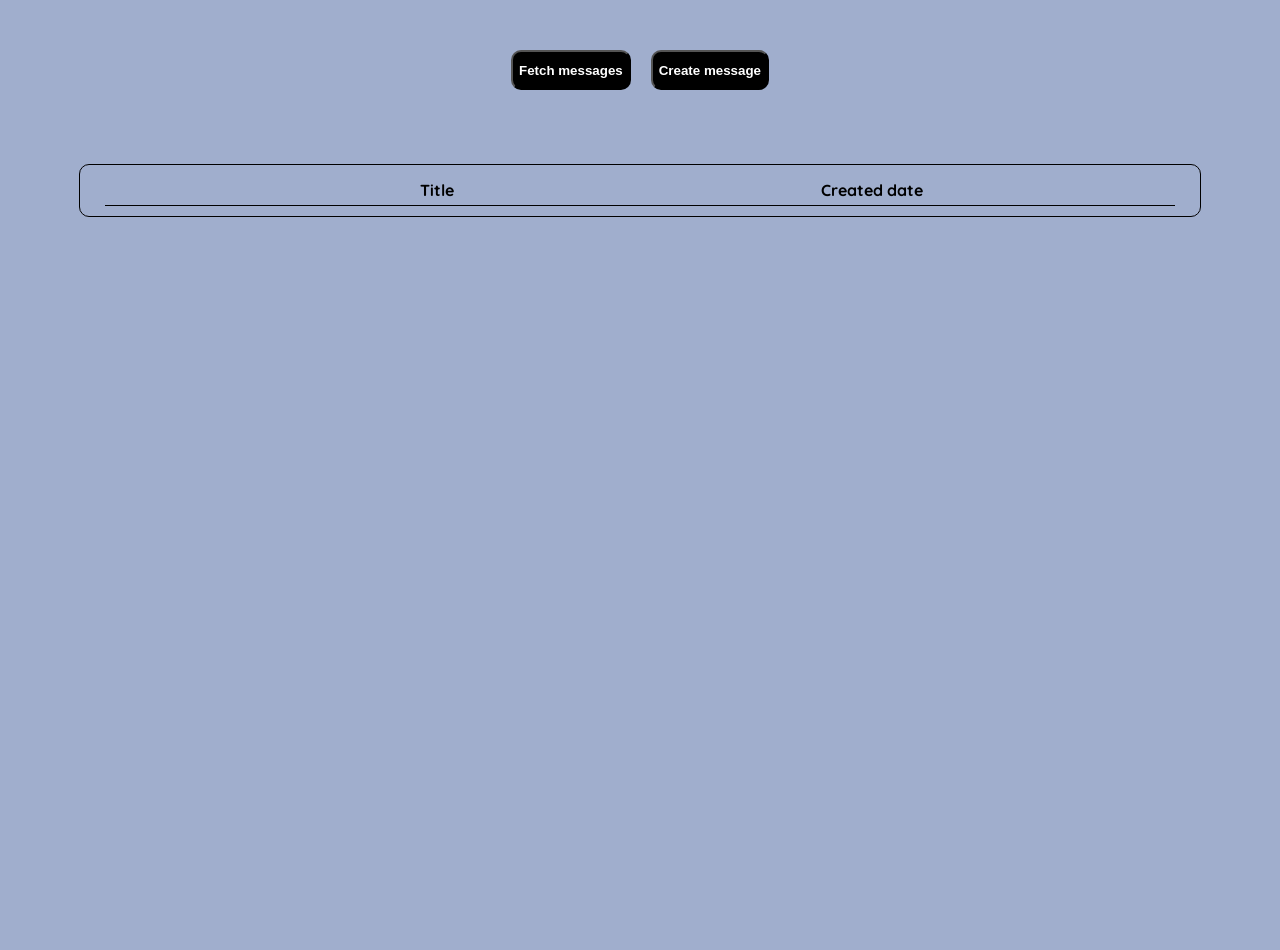
<file: notes/src/main/java/com/breadsb/front/view-messages.html>
<!DOCTYPE html>
<html>

<head>
    <title>Messages</title>
    <link rel="stylesheet" href="./css/view-messages.css">
    <link rel="stylesheet" href="./css/common.css">
    <link rel="stylesheet" href="./jquery-ui-1.13.2/jquery-ui.css">
    <link rel="preconnect" href="https://fonts.googleapis.com">
    <link rel="preconnect" href="https://fonts.gstatic.com" crossorigin>
    <link href="https://fonts.googleapis.com/css2?family=Quicksand:wght@300&display=swap" rel="stylesheet">
    <meta charset="UTF-8">
    <meta name="viewport" content="width=device-width, user-scalable=no, initial-scale=1.0, maximum-scale=1.0, minimum-scale=1.0">
    <meta http-equiv="X-UA-Compatible" content="ie=edge">
</head>

<body>
    <section>
        <div class="buttons">
            <form action="http://localhost:8080/api/notes/" method="get" id="getAllMessagesForm">
                <button name="getAllMessages" data-button-get-all-messages type="button" class="button">Fetch messages</button>
            </form>
            <button id="createMessageButton" class="button">Create message</button>
        </div>
        <div id="paginationMenu"></div>
    </section>

    <div class="message-container">
        <div class="message-hint tablehint">
            <div class="messageTitleBlock">Title</div>
            <div class="messageDateBlock">Created date
                <input type='date' _datePicker class="hidden">
                <button _dateFilter class="hidden">Filter</button>
            </div>
            <div class="sortingBlock">
                <select _sortingBlock class="hidden">
                    <option value="sortDateUp">Sort by created date ascending</option>
                    <option value="sortDateDown">Sort by created date descending</option>
                    <option value="sortTitleUp">Sort by title A-Z</option>
                    <option value="sortTitleDown">Sort by title Z-A</option>
                </select>
            </div>
        </div>
        <ul data-messages-list class="messagesList scrollbar">
        </ul>
    </div>
    <div class="modal">
        <div class="modal-content">
            <form action="http://localhost:8080/api/notes/" method="POST" data-note-add-form>
                <label for="inputTitle">Title:</label>
                <input id="inputTitle" maxlength="100" name="Title" required="required" type="text" placeholder="Type title" />
                <label for="inputText">Note&#39;s body</label>
                <textarea id="inputText" placeholder="Type your message here" cols="70" name="Notes Body" required="required" rows="10"></textarea>
                <fieldset class="fieldsets">
                    <button type="submit" name="sendButton" class="button" id="sendButton">Send data</button>
                    <button type="reset" name="clearButton" class="button" id="clearButton">Clear fields</button>
                    <button type="button" name="cancelButton" class="button" id="cancelButton">Cancel</button>
                </fieldset>
            </form>
        </div>
    </div>
    <script src="jquery-3.7.0.min.js"></script>
    <script src="./jquery-ui-1.13.2/jquery-ui.min.js"></script>
    <script src="pagination.js.org_dist_2.6.0_pagination.js"></script>
    <script src="view-messages.js"></script>
</body>

</html>
</file>
<file: notes/src/main/java/com/breadsb/front/css/main-style.css>
.messageList {
    display: flex;
    flex-direction: column;
    width: 900px;
    /*    background: gray;*/
    margin: 0 auto;
    padding-bottom: 20px;
}

.listHeadline {
    display: flex;
    background-color: whitesmoke;
    border-radius: 10px 10px 0 0;
}

.listHeadline > * {
    text-align: center;
    padding: 10px;
}

.messageHeadline > * {
    padding: 10px;
}

.messageHeadline {
    display: flex;
    padding-bottom: 5px;
}

.messageTitle {
    flex: 3;
}

.messageDate {
    flex: 1;
    text-align: center;
}

.messageButtons {
    flex: 1;
}

.messageBody {
    padding: 10px;
    height: 200px;
    border: 1px dotted black;
    display: none;
    text-justify: auto;
}

.listHeadline.messageButtons {}

.messageHeadline > .messageButtons {
    display: flex;
    justify-content: space-between;
    border-left: 1px solid black;
}

.buttons {
    display: flex;
}

.buttons > button {
    background: #4CAF50;
    border: none;
    border-radius: 8px;
}
</file>
<file: notes/src/main/java/com/breadsb/front/css/common.css>
body {
    margin: 50px 0 0 0;
    box-sizing: border-box;
    font-family: 'Quicksand', sans-serif;
/*    background-image: linear-gradient(to bottom right, #FD8451, #FFBD6F);*/
    background: #A0AECD;
    min-height: 100vh;
    overflow-y: hidden;
}

.menu-container {
    position: fixed;
    color: black;
    top: 3rem;
    right: 3rem;
    font-weight: 800;
    background-color: #f0e17f;
    border-radius: 8px;
    padding: 10px;
    z-index: 1000;
    display: flex;
    flex-direction: row;
    align-items: center;
}

.menu-item.active {
    font-weight: 1000;
}

.menu-item {
    margin: 5px 10px;
}

a,
a:hover,
a:visited,
a:active {
    color: inherit;
    text-decoration: none;
}
</file>
<file: notes/src/main/java/com/breadsb/front/css/view-messages.css>
.border {
    border: groove black 1px;
}

.button {
    height: 40px;
    border-radius: 10px;
    background-color: #000000;
    font-weight: 800;
    color: white;
}

input {
    font: inherit;
    width: 92%;
}

ul {
    list-style-type: none;
    padding: 0 10px;
}

.message-container {
    margin: 0 auto;
    min-width: 800px;
    max-width: 1100px;
    padding: 10px;
    border: 1px solid black;
    border-radius: 10px;
}

.message-hint {
    display: flex;
    flex-direction: row;
    justify-content: space-around;
    padding: 5px;
}

.messageTitleBlock {
    flex: 10;
    text-align: center;
    border-radius: 5px;
    margin: 0 10px 0 0;
}

.messageDateBlock {
    flex: 3;
    text-align: center;
}

.messageButtonBlock {
    margin-left: 50px;
    flex: 2;
    justify-content: space-between;
    display: flex;
    flex-direction: row;
}

.sortingBlock {
    width: 140px;
    margin-right: 60px
}

#getAllMessagesForm {
    text-align: center;
}

.tablehint {
    font-weight: bolder;
    border-bottom: 1px solid black;
    margin: 0 15px;
    vertical-align: middle;
}

.inactive {
    background: inherit;
    border: none;
}

.messageBody {
    height: 30vh;
    padding: 10px;
    border-radius: 10px;
    border: 1px solid black;
    margin: 0 30px 10px 30px;
    display: none;
    text-align: justify;
    overflow-y: auto;
    align-items: stretch;
}

.message {
    display: flex;
    flex-direction: column;
    border-bottom: 1px solid black;
}

.message-descr {
    border-bottom: 1px solid black;
    margin-bottom: 10px;
}

#paginationMenu {
    display: flex;
    justify-content: center;
    height: 54px;
    width: 400px;
    margin: 10px auto;
}

.paginationjs-pages > ul > li {
    display: inline-flex;
    justify-content: center;
    align-items: center;
    width: 30px;
}

.paginationjs-prev,
.paginationjs-next {
    border: 1px solid black;
    margin: 0 20px;
}

.activePage {
    background-color: rgb(255, 200, 200);
}

.paginationjs-pages {
    display: flex;
}

.messagesList {
    height: 500px;
    display: none;
    overflow-y: auto;
}

.block {
    display: flex;
    align-items: center;
}

.hidden {
    display: none;
}

.restButtons {
    display: flex;
    flex-direction: column;
    justify-content: space-between;
}

.scrollbar::-webkit-scrollbar {
    width: 10px;
}

.scrollbar::-webkit-scrollbar-track {
    background: inherit;
}

.scrollbar::-webkit-scrollbar-thumb {
    background: #D6D1B1;
    border-radius: 8px;
}

.scrollbar {
    padding: 0 20px;
    margin-right: 20px;
}

.messageButton {
    font-weight: 500;
    font-size: 13px;
    transition: background-color 0.3s ease, color 0.3s ease;
    border: none;
    border-radius: 5px;
    cursor: pointer;
    font-weight: bold;
}

.getMessageBodyButton {
    width: 70px;
    background-color: #3498db;
    color: #fff;
}

.getMessageBodyButton:hover {
    background-color: #2980b9;
}

.deleteMessageButton {
    margin-top: 5px;
    background-color: #e74c3c;
    color: #fff;
}

.deleteMessageButton {
    background-color: #d52c1e;
}

.updateMessageButton {
    background-color: #27ae60;
    color: #fff;
}

.updateMessageButton:hover {
    background-color: #219d55;
}

.titleInputBlock {
    background-color: inherit;
    border: none;
    width: 100%;
}

.bodyInputBlock {
    background-color: inherit;
    border: none;
    margin: 0 auto;
    width: 100%;
    height: 100%;
    box-sizing: border-box;
    resize: none;
}

.white {
    background: white;
}

.tablehint > .messageDateBlock {
    display: flex;
    flex-direction: column;
    align-items: center;
}

.messageDateBlock > input {
    margin: 3px 0;
    width: 130px;
}

.messageDateBlock > button {
    border: none;
    border-radius: 5px;
    padding: 2px 5px;
}

.buttons {
    display: flex;
    justify-content: center;
}

.buttons > * {
    margin: 0 10px;
}

.modal-content {
    z-index: 1000;
    display: flex;
    flex-direction: column;
    position: absolute;
    top: 50%;
    left: 50%;
    transform: translate(-50%, -50%);
    width: 50%;
    /*    height: 300px;*/
    text-align: justify;
    background: #BFC3BA;
    padding: 15px;
    border-radius: 20px;
}

.modal-content > input {
    height: 80px;
}

.modal-content > textarea {
    height: 150px;
}

.modal {
    display: none;
    position: fixed;
    z-index: 1;
    left: 0;
    top: 0;
    width: 100%;
    height: 100%;
    background-color: rgb(0, 0, 0);
    background-color: rgba(0, 0, 0, 0.4);
}

form {
    display: flex;
    flex-direction: column;
    align-items: center;
    border: none;
}

.fieldsets {
    border: none;
    margin: 10px 0 0 0;
}

#toast {
    visibility: hidden;
    min-width: 250px;
    margin-left: -125px;
    color: #fff;
    text-align: center;
    border-radius: 10px;
    padding: 16px;
    position: fixed;
    z-index: 1;
    left: 50%;
    top: 30px;
}

#toast.show {
    visibility: visible;
    -webkit-animation: fadein 0.5s, fadeout 0.5s 2.5s;
    animation: fadein 0.5s, fadeout 0.5s 2.5s;
}

#toast.success {
    background-color: limegreen;
}

#toast.error {
    background-color: red;
}

@-webkit-keyframes fadein {
    from {
        top: 0;
        opacity: 0;
    }

    to {
        top: 30px;
        opacity: 1;
    }
}

@keyframes fadein {
    from {
        top: 0;
        opacity: 0;
    }

    to {
        top: 30px;
        opacity: 1;
    }
}

@-webkit-keyframes fadeout {
    from {
        top: 30px;
        opacity: 1;
    }

    to {
        top: 0;
        opacity: 0;
    }
}

@keyframes fadeout {
    from {
        top: 30px;
        opacity: 1;
    }

    to {
        top: 0;
        opacity: 0;
    }
}
</file>
